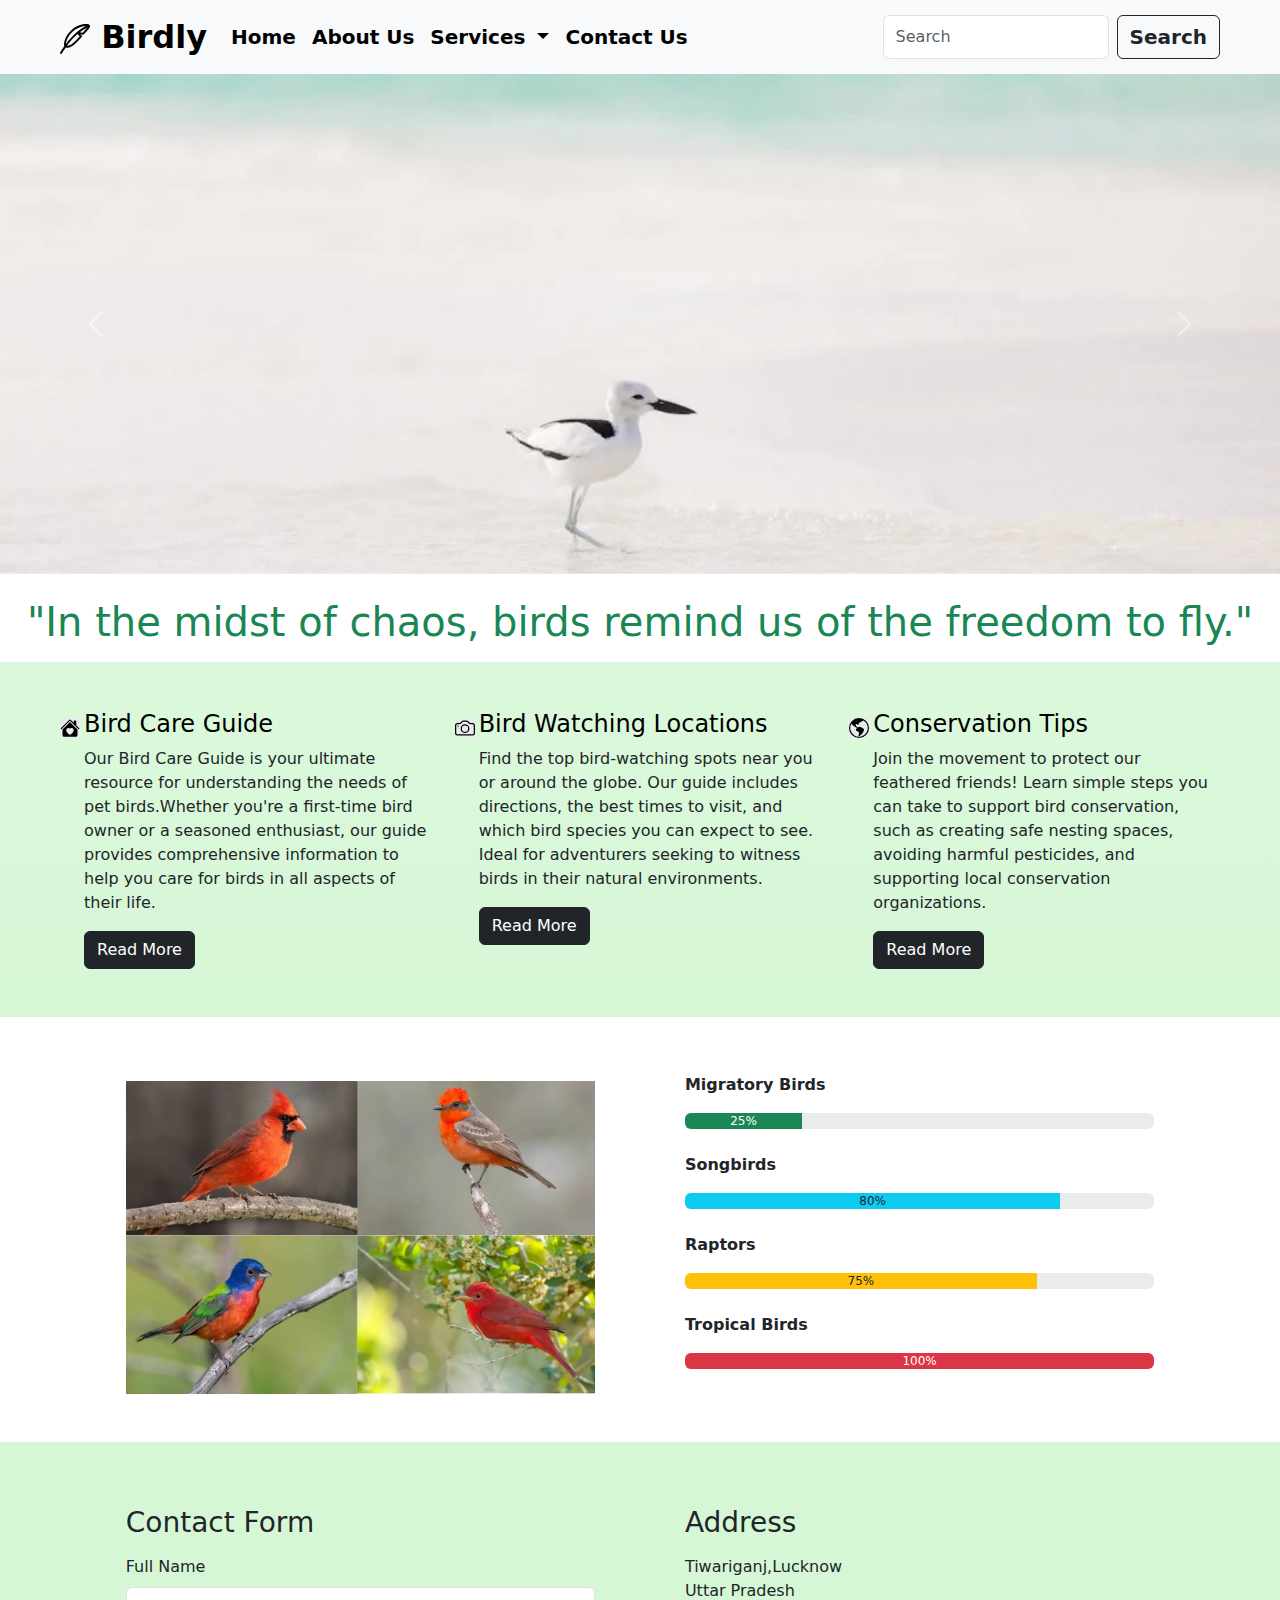
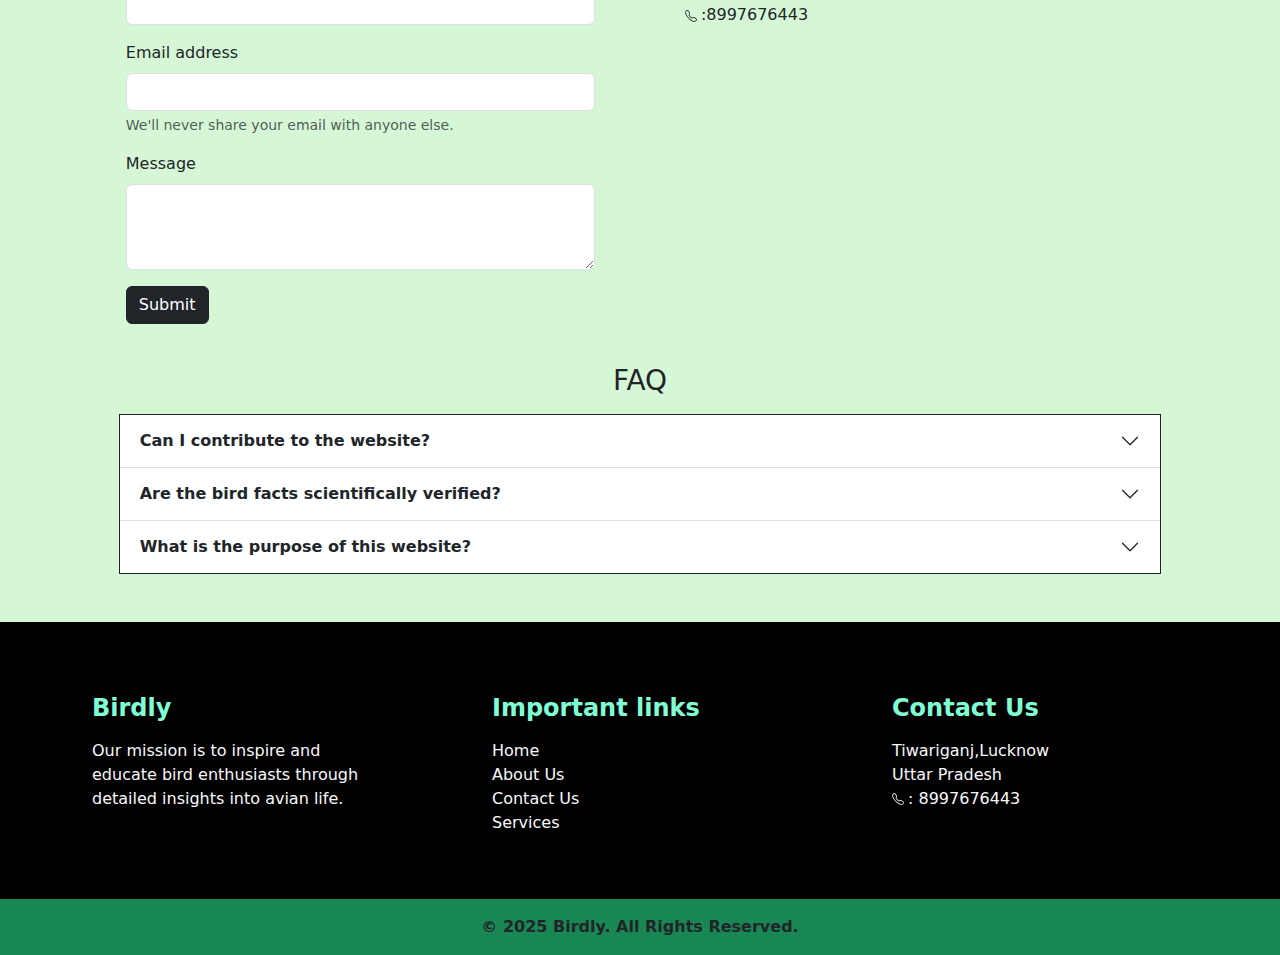
<file: index.html>
<!doctype html>
<html lang="en">

<head>
  <meta charset="utf-8">
  <meta name="viewport" content="width=device-width, initial-scale=1">
  <title>world of birds</title>
  <link href="https://cdn.jsdelivr.net/npm/bootstrap@5.3.3/dist/css/bootstrap.min.css" rel="stylesheet"
    integrity="sha384-QWTKZyjpPEjISv5WaRU9OFeRpok6YctnYmDr5pNlyT2bRjXh0JMhjY6hW+ALEwIH" crossorigin="anonymous">
  <link rel="stylesheet" href="style.css">
</head>

<body>
  <!-- navbar -->
  <nav class="navbar navbar-expand-lg bg-light">
    <div class="container-fluid">
      <a class="navbar-brand fs-2 fw-bold ms-5" href="#">
        <svg xmlns="http://www.w3.org/2000/svg" width="30" fill="currentColor" class="bi bi-feather"
          viewBox="0 0 16 16">
          <path
            d="M15.807.531c-.174-.177-.41-.289-.64-.363a3.8 3.8 0 0 0-.833-.15c-.62-.049-1.394 0-2.252.175C10.365.545 8.264 1.415 6.315 3.1S3.147 6.824 2.557 8.523c-.294.847-.44 1.634-.429 2.268.005.316.05.62.154.88q.025.061.056.122A68 68 0 0 0 .08 15.198a.53.53 0 0 0 .157.72.504.504 0 0 0 .705-.16 68 68 0 0 1 2.158-3.26c.285.141.616.195.958.182.513-.02 1.098-.188 1.723-.49 1.25-.605 2.744-1.787 4.303-3.642l1.518-1.55a.53.53 0 0 0 0-.739l-.729-.744 1.311.209a.5.5 0 0 0 .443-.15l.663-.684c.663-.68 1.292-1.325 1.763-1.892.314-.378.585-.752.754-1.107.163-.345.278-.773.112-1.188a.5.5 0 0 0-.112-.172M3.733 11.62C5.385 9.374 7.24 7.215 9.309 5.394l1.21 1.234-1.171 1.196-.027.03c-1.5 1.789-2.891 2.867-3.977 3.393-.544.263-.99.378-1.324.39a1.3 1.3 0 0 1-.287-.018Zm6.769-7.22c1.31-1.028 2.7-1.914 4.172-2.6a7 7 0 0 1-.4.523c-.442.533-1.028 1.134-1.681 1.804l-.51.524zm3.346-3.357C9.594 3.147 6.045 6.8 3.149 10.678c.007-.464.121-1.086.37-1.806.533-1.535 1.65-3.415 3.455-4.976 1.807-1.561 3.746-2.36 5.31-2.68a8 8 0 0 1 1.564-.173" />
        </svg>
        Birdly</a>
      <button class="navbar-toggler" type="button" data-bs-toggle="collapse" data-bs-target="#navbarSupportedContent"
        aria-controls="navbarSupportedContent" aria-expanded="false" aria-label="Toggle navigation">
        <span class="navbar-toggler-icon"></span>
      </button>
      <div class="collapse navbar-collapse" id="navbarSupportedContent">
        <ul class="navbar-nav me-auto mb-lg-0">
          <li class="nav-item">
            <a class="nav-link active fw-semibold fs-5" href="#">Home</a>
          </li>
          <li class="nav-item">
            <a class="nav-link active fw-semibold fs-5" href="#">About Us</a>
          </li>
          <li class="nav-item dropdown">
            <a class="nav-link active dropdown-toggle fw-semibold fs-5" href="#" role="button" data-bs-toggle="dropdown"
              aria-expanded="false">
              Services
            </a>
            <ul class="dropdown-menu">
              <li><a class="dropdown-item" href="#">Bird Identification</a></li>
              <li><a class="dropdown-item" href="#">Bird Watching guides</a></li>
              <li><a class="dropdown-item" href="#">Species Information</a></li>
            </ul>
          </li>
          <li class="nav-item">
            <a class="nav-link active fw-semibold fs-5" href="#">Contact Us</a>
          </li>
        </ul>
        <form class="d-flex" role="search">
          <input class="form-control me-2" type="search" placeholder="Search" aria-label="Search">
          <button class="btn btn-outline-dark fw-semibold fs-5 me-5" type="submit">Search</button>
        </form>
      </div>
    </div>
  </nav>


  <!-- slider -->
  <div id="carouselExampleAutoplaying" class="carousel slide" data-bs-ride="carousel">
    <div class="carousel-inner">
      <div class="carousel-item active">
        <img src="images/bird.webp" class="d-block w-100" alt="bird">
      </div>
      <div class="carousel-item">
        <img src="images/b-4.jpg" class="d-block w-100" alt="bird">
      </div>
      <div class="carousel-item">
        <img src="images/b-3.jpg" class="d-block w-100" alt="bird">
      </div>
    </div>
    <button class="carousel-control-prev" type="button" data-bs-target="#carouselExampleAutoplaying"
      data-bs-slide="prev">
      <span class="carousel-control-prev-icon" aria-hidden="true"></span>
      <span class="visually-hidden">Previous</span>
    </button>
    <button class="carousel-control-next" type="button" data-bs-target="#carouselExampleAutoplaying"
      data-bs-slide="next">
      <span class="carousel-control-next-icon" aria-hidden="true"></span>
      <span class="visually-hidden">Next</span>
    </button>
  </div>

  <!-- main-tagline-->
  <div class="container-fluid">
    <div class="row mt-4 mb-2">
      <div class="col-12 text-center text-success fw-bold">
        <h3 class="display-6">"In the midst of chaos, birds remind us of the freedom to fly."</h3>
      </div>
    </div>
  </div>

  <!-- features-section -->
  <div class="container-fluid">
    <div class="row gy-5 pb-5 px-5 row-cols-1 row-cols-md-3 mt-1 bg-gradient"
      style="background-color: rgb(214, 247, 214);">
      <div class="col d-flex align-items-start">
        <div
          class="icon-square text-body-emphasis bg-body-secondary d-inline-flex align-items-center justify-content-center fs-1 flex-shrink-0 me-1 mt-2">
          <svg xmlns="http://www.w3.org/2000/svg" width="20" height="20" fill="currentColor"
            class="bi bi-house-heart-fill" viewBox="0 0 16 16">
            <path
              d="M7.293 1.5a1 1 0 0 1 1.414 0L11 3.793V2.5a.5.5 0 0 1 .5-.5h1a.5.5 0 0 1 .5.5v3.293l2.354 2.353a.5.5 0 0 1-.708.707L8 2.207 1.354 8.853a.5.5 0 1 1-.708-.707z" />
            <path
              d="m14 9.293-6-6-6 6V13.5A1.5 1.5 0 0 0 3.5 15h9a1.5 1.5 0 0 0 1.5-1.5zm-6-.811c1.664-1.673 5.825 1.254 0 5.018-5.825-3.764-1.664-6.691 0-5.018" />
          </svg>
        </div>
        <div>
          <h3 class="fs-4 text-body-emphasis">Bird Care Guide</h3>
          <p>Our Bird Care Guide is your ultimate resource for understanding the needs of pet birds.Whether you're a
            first-time bird owner or a seasoned
            enthusiast, our guide provides comprehensive information to help you care for birds in all aspects of their
            life.</p>
          <a href="birdcareguide.html" class="btn btn-dark">
            Read More
          </a>
        </div>
      </div>
      <div class="col d-flex align-items-start">
        <div
          class="icon-square text-body-emphasis bg-body-secondary d-inline-flex align-items-center justify-content-center fs-4 flex-shrink-0 me-1 mt-2">
          <svg xmlns="http://www.w3.org/2000/svg" width="20" height="20" fill="currentColor" class="bi bi-camera"
            viewBox="0 0 16 16">
            <path
              d="M15 12a1 1 0 0 1-1 1H2a1 1 0 0 1-1-1V6a1 1 0 0 1 1-1h1.172a3 3 0 0 0 2.12-.879l.83-.828A1 1 0 0 1 6.827 3h2.344a1 1 0 0 1 .707.293l.828.828A3 3 0 0 0 12.828 5H14a1 1 0 0 1 1 1zM2 4a2 2 0 0 0-2 2v6a2 2 0 0 0 2 2h12a2 2 0 0 0 2-2V6a2 2 0 0 0-2-2h-1.172a2 2 0 0 1-1.414-.586l-.828-.828A2 2 0 0 0 9.172 2H6.828a2 2 0 0 0-1.414.586l-.828.828A2 2 0 0 1 3.172 4z" />
            <path
              d="M8 11a2.5 2.5 0 1 1 0-5 2.5 2.5 0 0 1 0 5m0 1a3.5 3.5 0 1 0 0-7 3.5 3.5 0 0 0 0 7M3 6.5a.5.5 0 1 1-1 0 .5.5 0 0 1 1 0" />
          </svg>
        </div>
        <div>
          <h3 class="fs-4 text-body-emphasis">Bird Watching Locations</h3>
          <p>Find the top bird-watching spots near you or around the globe. Our guide includes directions, the best
            times
            to visit, and which bird species you can expect to see. Ideal for adventurers seeking to witness birds in
            their natural environments.</p>
          <a href="birdwatching.html" class="btn btn-dark">
            Read More
          </a>
        </div>
      </div>
      <div class="col d-flex align-items-start">
        <div
          class="icon-square text-body-emphasis bg-body-secondary d-inline-flex align-items-center justify-content-center fs-4 flex-shrink-0 me-1 mt-2">
          <svg xmlns="http://www.w3.org/2000/svg" width="20" height="20" fill="currentColor"
            class="bi bi-globe-americas" viewBox="0 0 16 16">
            <path
              d="M8 0a8 8 0 1 0 0 16A8 8 0 0 0 8 0M2.04 4.326c.325 1.329 2.532 2.54 3.717 3.19.48.263.793.434.743.484q-.121.12-.242.234c-.416.396-.787.749-.758 1.266.035.634.618.824 1.214 1.017.577.188 1.168.38 1.286.983.082.417-.075.988-.22 1.52-.215.782-.406 1.48.22 1.48 1.5-.5 3.798-3.186 4-5 .138-1.243-2-2-3.5-2.5-.478-.16-.755.081-.99.284-.172.15-.322.279-.51.216-.445-.148-2.5-2-1.5-2.5.78-.39.952-.171 1.227.182.078.099.163.208.273.318.609.304.662-.132.723-.633.039-.322.081-.671.277-.867.434-.434 1.265-.791 2.028-1.12.712-.306 1.365-.587 1.579-.88A7 7 0 1 1 2.04 4.327Z" />
          </svg>
        </div>
        <div>
          <h3 class="fs-4 text-body-emphasis">Conservation Tips</h3>
          <p>Join the movement to protect our feathered friends! Learn simple steps you can take to support bird
            conservation, such as creating safe nesting spaces, avoiding harmful pesticides, and supporting local
            conservation organizations.</p>
          <a href="conservationtips.html" class="btn btn-dark">
            Read More
          </a>
        </div>
      </div>

    </div>
  </div>


  <!-- progress -->
  <div class="container-fluid mb-5">
    <div class="row mt-3 mb-2 px-5 justify-content-evenly">
      <div class="col-md-5 pt-4  pt-md-5">
        <img src="images/red-birds.webp" alt="birds" class="img-fluid">
      </div>
      <div class="col-md-5 pt-3">

        <p class="mt-xl-4 fw-semibold">Migratory Birds</p>
        <div class="progress" role="progressbar" aria-label="Success example" aria-valuenow="25" aria-valuemin="0"
          aria-valuemax="100">
          <div class="progress-bar bg-success" style="width: 25%">25%</div>
        </div>

        <p class="mt-xl-4 fw-semibold">Songbirds</p>
        <div class="progress" role="progressbar" aria-label="Info example" aria-valuenow="50" aria-valuemin="0"
          aria-valuemax="80">
          <div class="progress-bar bg-info text-dark" style="width: 80%">80%</div>
        </div>

        <p class="mt-xl-4 fw-semibold">Raptors</p>
        <div class="progress" role="progressbar" aria-label="Warning example" aria-valuenow="75" aria-valuemin="0"
          aria-valuemax="100">
          <div class="progress-bar bg-warning text-dark" style="width: 75%">75%</div>
        </div>

        <p class="mt-xl-4 fw-semibold">Tropical Birds</p>
        <div class="progress" role="progressbar" aria-label="Danger example" aria-valuenow="100" aria-valuemin="0"
          aria-valuemax="100">
          <div class="progress-bar bg-danger" style="width: 100%">100%</div>
        </div>
      </div>
    </div>
  </div>

  <!-- contact form and other sections in it-->
  <div class="container-fluid pt-4" style="background-color: rgb(214, 247, 214);">
    <div class="row mb-2 px-5 py-2 justify-content-evenly">
      <div class="col-md-5 pb-2 mt-4">
        <h3 class="mb-3 mt-2">Contact Form</h3>
        <form>
          <div class="mb-3">
            <label for="exampleInputUsername" class="form-label">Full Name</label>
            <input type="text" class="form-control" id="exampleInputUsername">
          </div>

          <div class="mb-3">
            <label for="exampleInputEmail1" class="form-label">Email address</label>
            <input type="email" class="form-control" id="exampleInputEmail1" aria-describedby="emailHelp">
            <div id="emailHelp" class="form-text">We'll never share your email with anyone else.</div>
          </div>

          <div class="mb-3">
            <label for="exampleFormControlTextarea1" class="form-label">Message</label>
            <textarea class="form-control" id="exampleFormControlTextarea1" rows="3"></textarea>
          </div>

          <button type="submit" class="btn btn-dark">Submit</button>
        </form>
      </div>
      <div class="col-md-5 mt-4">
        <h3 class="mb-3 mt-2">Address</h3>
        <div class="mb-3">
          Tiwariganj,Lucknow <br>
          Uttar Pradesh <br>
          <svg xmlns="http://www.w3.org/2000/svg" width="12" height="12" fill="currentColor"
            class="bi bi-telephone me-1" viewBox="0 0 16 16">
            <path
              d="M3.654 1.328a.678.678 0 0 0-1.015-.063L1.605 2.3c-.483.484-.661 1.169-.45 1.77a17.6 17.6 0 0 0 4.168 6.608 17.6 17.6 0 0 0 6.608 4.168c.601.211 1.286.033 1.77-.45l1.034-1.034a.678.678 0 0 0-.063-1.015l-2.307-1.794a.68.68 0 0 0-.58-.122l-2.19.547a1.75 1.75 0 0 1-1.657-.459L5.482 8.062a1.75 1.75 0 0 1-.46-1.657l.548-2.19a.68.68 0 0 0-.122-.58zM1.884.511a1.745 1.745 0 0 1 2.612.163L6.29 2.98c.329.423.445.974.315 1.494l-.547 2.19a.68.68 0 0 0 .178.643l2.457 2.457a.68.68 0 0 0 .644.178l2.189-.547a1.75 1.75 0 0 1 1.494.315l2.306 1.794c.829.645.905 1.87.163 2.611l-1.034 1.034c-.74.74-1.846 1.065-2.877.702a18.6 18.6 0 0 1-7.01-4.42 18.6 18.6 0 0 1-4.42-7.009c-.362-1.03-.037-2.137.703-2.877z" />
          </svg>:8997676443
        </div>

        <div class="mb-3">
          <iframe
            src="https://www.google.com/maps/embed?pb=!1m18!1m12!1m3!1d3887.1172397809873!2d81.06494396047765!3d26.892998060474458!2m3!1f0!2f0!3f0!3m2!1i1024!2i768!4f13.1!3m3!1m2!1s0x399958aa9da50cb7%3A0x8f5a1f4d75d0d691!2sShri%20Ramswaroop%20College%20Of%20Engineering%20and%20Management!5e0!3m2!1sen!2sin!4v1731747460022!5m2!1sen!2sin"
            style="width: 100%;" height="225" style="border:0;" allowfullscreen="" loading="lazy"
            referrerpolicy="no-referrer-when-downgrade"></iframe>
        </div>
      </div>
    </div>

    <!-- faq -->
    <div class="row pt-3 pb-5 justify-content-evenly">
      <div class="col-md-10" style="background-color: rgb(214, 247, 214);">
        <h3 class=" text-center mb-3">FAQ</h3>

        <div class="accordion accordion-flush border border-dark" id="accordionFlushExample">
          <div class="accordion-item">
            <h2 class="accordion-header">
              <button class="accordion-button collapsed fw-semibold" type="button" data-bs-toggle="collapse"
                data-bs-target="#flush-collapseOne" aria-expanded="false" aria-controls="flush-collapseOne">
                Can I contribute to the website?
              </button>
            </h2>
            <div id="flush-collapseOne" class="accordion-collapse collapse" data-bs-parent="#accordionFlushExample">
              <div class="accordion-body">Absolutely! You can upload your bird sightings, pictures, or suggest
                improvements.
              </div>
            </div>
          </div>
          <div class="accordion-item">
            <h2 class="accordion-header">
              <button class="accordion-button collapsed fw-semibold" type="button" data-bs-toggle="collapse"
                data-bs-target="#flush-collapseTwo" aria-expanded="false" aria-controls="flush-collapseTwo">
                Are the bird facts scientifically verified?
              </button>
            </h2>
            <div id="flush-collapseTwo" class="accordion-collapse collapse" data-bs-parent="#accordionFlushExample">
              <div class="accordion-body">Yes, all our information is sourced from credible ornithological research and
                databases.
              </div>
            </div>
          </div>
          <div class="accordion-item">
            <h2 class="accordion-header">
              <button class="accordion-button collapsed fw-semibold" type="button" data-bs-toggle="collapse"
                data-bs-target="#flush-collapseThree" aria-expanded="false" aria-controls="flush-collapseThree">
                What is the purpose of this website?
              </button>
            </h2>
            <div id="flush-collapseThree" class="accordion-collapse collapse" data-bs-parent="#accordionFlushExample">
              <div class="accordion-body">This website is dedicated to helping bird enthusiasts learn about various bird
                species, their habitats, and conservation efforts.
              </div>
            </div>
          </div>
        </div>
      </div>
    </div>

    <!-- footer -->
    <div class="row pt-5 pb-5 justify-content-evenly text-light" style="background-color: black;">
      <div class="col-sm-3 pt-4 text-center text-md-start">
        <h4 class="pb-2 fw-bold" style="color: aquamarine;">Birdly</h4>
        <p>Our mission is to inspire and educate bird enthusiasts through detailed insights into avian life.</p>
      </div>
      <div class="col-sm-3 pt-4 text-center text-md-start">
        <h4 class="pb-2 fw-bold" style="color: aquamarine;">Important links</h4>
        <p>
          <a href="#" class="link-light text-decoration-none">Home</a> <br>
          <a href="#" class="link-light text-decoration-none">About Us</a><br>
          <a href="#" class="link-light text-decoration-none">Contact Us</a><br>
          <a href="#" class="link-light text-decoration-none">Services</a>
        </p>
      </div>
      <div class="col-sm-3 pt-4 text-center text-md-start">
        <h4 class="pb-2 fw-bold" style="color: aquamarine;">Contact Us</h4>
        <p>Tiwariganj,Lucknow <br> Uttar Pradesh <br>
          <svg xmlns="http://www.w3.org/2000/svg" width="12" height="12" fill="currentColor"
            class="bi bi-telephone me-1" viewBox="0 0 16 16">
            <path
              d="M3.654 1.328a.678.678 0 0 0-1.015-.063L1.605 2.3c-.483.484-.661 1.169-.45 1.77a17.6 17.6 0 0 0 4.168 6.608 17.6 17.6 0 0 0 6.608 4.168c.601.211 1.286.033 1.77-.45l1.034-1.034a.678.678 0 0 0-.063-1.015l-2.307-1.794a.68.68 0 0 0-.58-.122l-2.19.547a1.75 1.75 0 0 1-1.657-.459L5.482 8.062a1.75 1.75 0 0 1-.46-1.657l.548-2.19a.68.68 0 0 0-.122-.58zM1.884.511a1.745 1.745 0 0 1 2.612.163L6.29 2.98c.329.423.445.974.315 1.494l-.547 2.19a.68.68 0 0 0 .178.643l2.457 2.457a.68.68 0 0 0 .644.178l2.189-.547a1.75 1.75 0 0 1 1.494.315l2.306 1.794c.829.645.905 1.87.163 2.611l-1.034 1.034c-.74.74-1.846 1.065-2.877.702a18.6 18.6 0 0 1-7.01-4.42 18.6 18.6 0 0 1-4.42-7.009c-.362-1.03-.037-2.137.703-2.877z" />
          </svg>: 8997676443
        </p>
      </div>
    </div>
    <div class="row pt-3 bg-success justify-content-evenly">
      <div class="col-10 text-center fw-bold">
        <p>&copy; 2025 Birdly. All Rights Reserved.
        </p>
      </div>
    </div>
    <!-- container-end -->
  </div>


  <script src="https://cdn.jsdelivr.net/npm/bootstrap@5.3.3/dist/js/bootstrap.bundle.min.js"
    integrity="sha384-YvpcrYf0tY3lHB60NNkmXc5s9fDVZLESaAA55NDzOxhy9GkcIdslK1eN7N6jIeHz"
    crossorigin="anonymous"></script>
</body>

</html>
</file>
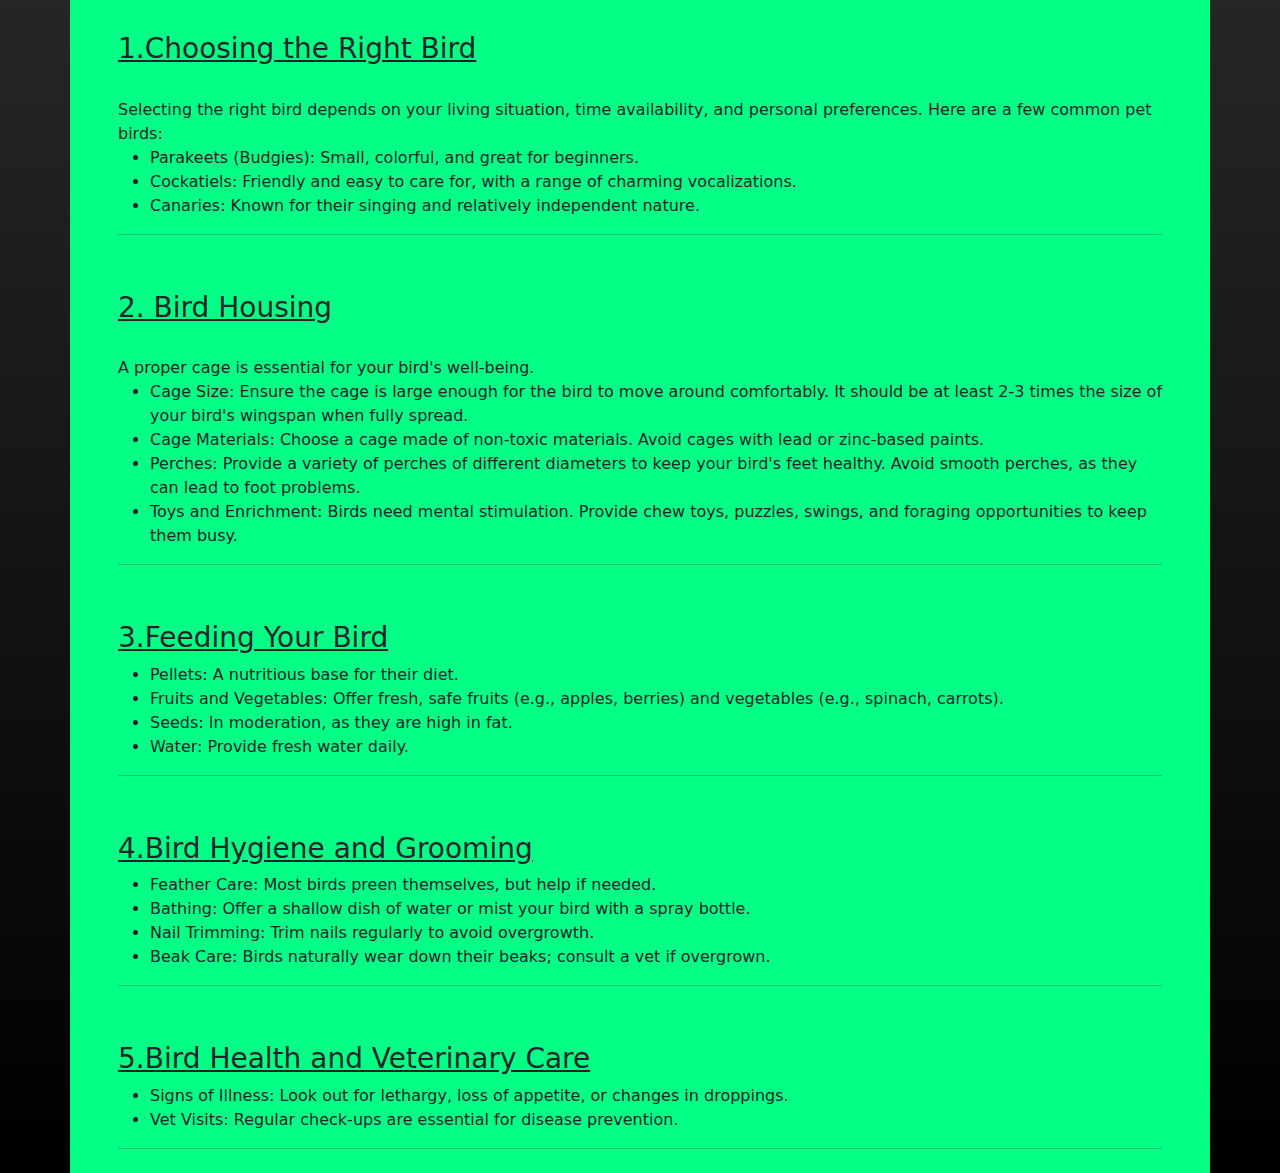
<file: birdcareguide.html>
<!DOCTYPE html>
<html lang="en">

<head>
  <meta charset="UTF-8">
  <meta name="viewport" content="width=, initial-scale=1.0">
  <title>Bird Care Guide</title>
  <link href="https://cdn.jsdelivr.net/npm/bootstrap@5.3.3/dist/css/bootstrap.min.css" rel="stylesheet"
    integrity="sha384-QWTKZyjpPEjISv5WaRU9OFeRpok6YctnYmDr5pNlyT2bRjXh0JMhjY6hW+ALEwIH" crossorigin="anonymous">
</head>

<body>
  <div class="container-fluid bg-gradient" style="background-color: black;">
    <div class="container justify-content-center px-5" style="background-color: rgb(3, 255, 133);">
      <div class="row pt-3 pb-2">
        <div class="col8 text-dark">
          <p>
            <u>
              <h3>1.Choosing the Right Bird</h3>
            </u> <br>Selecting the right bird depends on your living situation, time availability, and personal
            preferences. Here are a few common pet birds:
            <br>
          <ul>
            <li>Parakeets (Budgies): Small, colorful, and great for beginners.</li>
            <li>Cockatiels: Friendly and easy to care for, with a range of charming vocalizations.</li>
            <li>Canaries: Known for their singing and relatively independent nature.</li>
          </ul>
          </p>
          <hr>
        </div>
      </div>

      <div class="row pt-3 pb-2">
        <div class="col8 text-dark">
          <p>
            <u>
              <h3>2. Bird Housing</h3>
            </u> <br>A proper cage is essential for your bird's well-being.
            <br>
          <ul>
            <li>Cage Size: Ensure the cage is large enough for the bird to move around comfortably. It should be at
              least 2-3 times the size of your bird's wingspan when fully spread.</li>
            <li>Cage Materials: Choose a cage made of non-toxic materials. Avoid cages with lead or zinc-based paints.
            </li>
            <li>Perches: Provide a variety of perches of different diameters to keep your bird's feet healthy. Avoid
              smooth perches, as they can lead to foot problems.</li>
            <li>Toys and Enrichment: Birds need mental stimulation. Provide chew toys, puzzles, swings, and foraging
              opportunities to keep them busy.</li>
          </ul>

          </p>
          <hr>
        </div>
      </div>

      <div class="row pt-3 pb-2">
        <div class="col8 text-dark">
          <p>
            <u>
              <h3>3.Feeding Your Bird</h3>
            </u>
          <ul>
            <li>Pellets: A nutritious base for their diet.</li>
            <li>Fruits and Vegetables: Offer fresh, safe fruits (e.g., apples, berries) and vegetables (e.g., spinach,
              carrots).</li>
            <li>Seeds: In moderation, as they are high in fat.</li>
            <li>Water: Provide fresh water daily.</li>
          </ul>
          </p>
          <hr>
        </div>
      </div>

      <div class="row pt-3 pb-2">
        <div class="col8 text-dark">
          <p>
            <u>
              <h3>4.Bird Hygiene and Grooming</h3>
            </u>
          <ul>
            <li>Feather Care: Most birds preen themselves, but help if needed.</li>
            <li>Bathing: Offer a shallow dish of water or mist your bird with a spray bottle.</li>
            <li>Nail Trimming: Trim nails regularly to avoid overgrowth.</li>
            <li>Beak Care: Birds naturally wear down their beaks; consult a vet if overgrown.</li>
          </ul>
          </p>
          <hr>
        </div>
      </div>

      <div class="row pt-3 pb-2">
        <div class="col8 text-dark">
          <p>
            <u>
              <h3>5.Bird Health and Veterinary Care</h3>
            </u>
          <ul>
            <li>Signs of Illness: Look out for lethargy, loss of appetite, or changes in droppings.
            </li>
            <li>Vet Visits: Regular check-ups are essential for disease prevention.
            </li>

          </ul>
          </p>
          <hr>
        </div>
      </div>

    </div>
  </div>
</body>

</html>
</file>
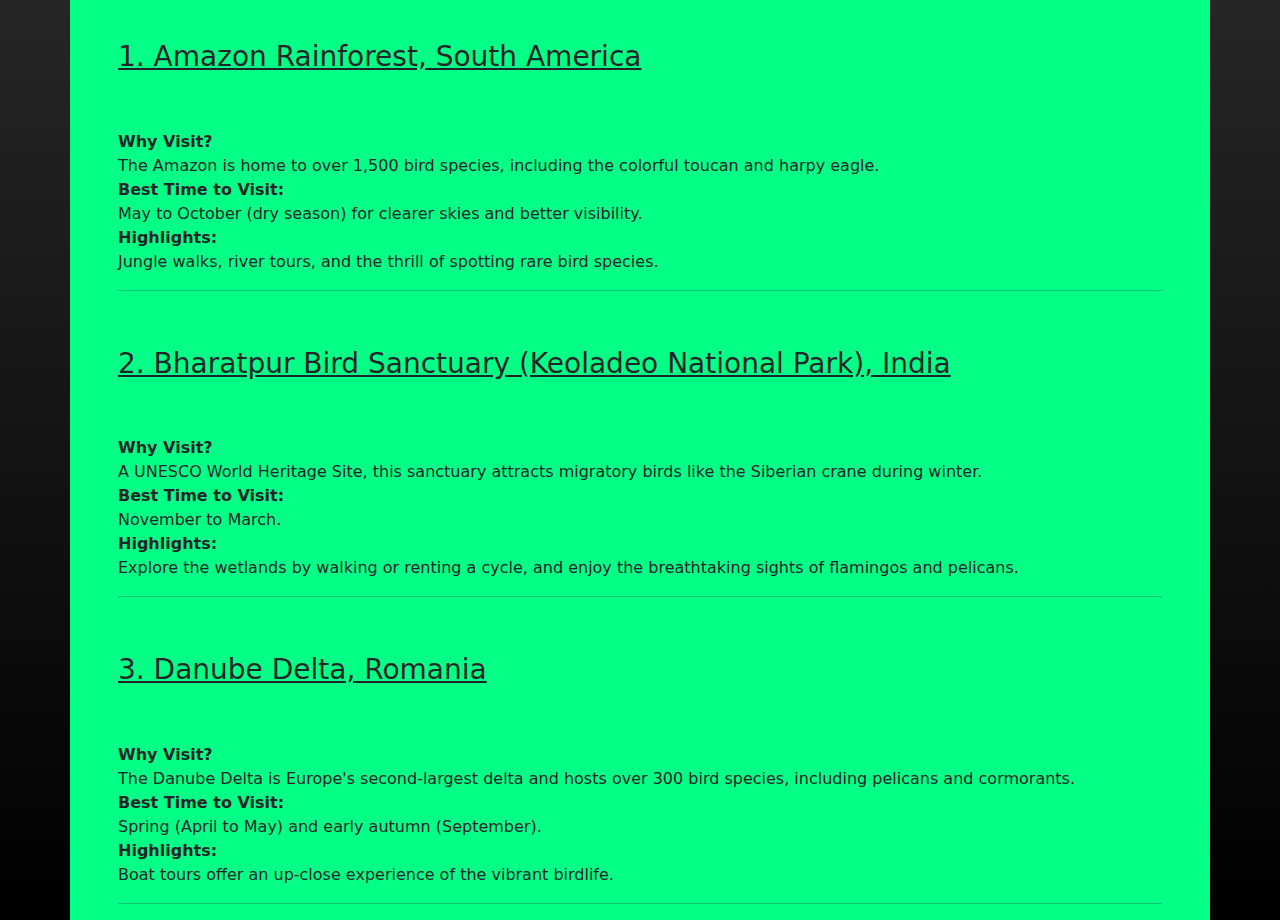
<file: birdwatching.html>
<!DOCTYPE html>
<html lang="en">

<head>
  <meta charset="UTF-8">
  <meta name="viewport" content="width=, initial-scale=1.0">
  <title>Bird Watching Locations</title>
  <link href="https://cdn.jsdelivr.net/npm/bootstrap@5.3.3/dist/css/bootstrap.min.css" rel="stylesheet"
    integrity="sha384-QWTKZyjpPEjISv5WaRU9OFeRpok6YctnYmDr5pNlyT2bRjXh0JMhjY6hW+ALEwIH" crossorigin="anonymous">
</head>

<body>
  <div class="container-fluid bg-gradient" style="background-color: black;">
    <div class="container justify-content-center px-5" style="background-color: rgb(3, 255, 133);">
      <div class="row pt-4">
        <div class="col8 text-dark">
          <p>
            <u>
              <h3>1. Amazon Rainforest, South America </h3>
            </u> <br><br>
            <b>Why Visit?</b> <br>
            The Amazon is home to over 1,500 bird species, including the colorful toucan and harpy eagle. <br>
            <b>Best Time to Visit:</b> <br>
            May to October (dry season) for clearer skies and better visibility. <br>
            <b>Highlights:</b> <br>
            Jungle walks, river tours, and the thrill of spotting rare bird species.
          </p>
          <hr>
        </div>
      </div>

      <div class="row pt-4">
        <div class="col8 text-dark">
          <p>
            <u>
              <h3>2. Bharatpur Bird Sanctuary (Keoladeo National Park), India</h3>
            </u> <br><br>
            <b>Why Visit?</b> <br>
            A UNESCO World Heritage Site, this sanctuary attracts migratory birds like the Siberian crane during winter.
            <br>
            <b>Best Time to Visit:</b> <br>
            November to March. <br>
            <b>Highlights:</b> <br>
            Explore the wetlands by walking or renting a cycle, and enjoy the breathtaking sights of flamingos and
            pelicans.
          </p>
          <hr>
        </div>
      </div>

      <div class="row pt-4">
        <div class="col8 text-dark">
          <p>
            <u>
              <h3>3. Danube Delta, Romania</h3>
            </u> <br><br>
            <b>Why Visit?</b> <br>
            The Danube Delta is Europe's second-largest delta and hosts over 300 bird species, including pelicans and
            cormorants. <br>
            <b>Best Time to Visit:</b> <br>
            Spring (April to May) and early autumn (September). <br>
            <b>Highlights:</b> <br>
            Boat tours offer an up-close experience of the vibrant birdlife.
          </p>
          <hr>
        </div>
      </div>
    </div>
  </div>
</body>

</html>
</file>
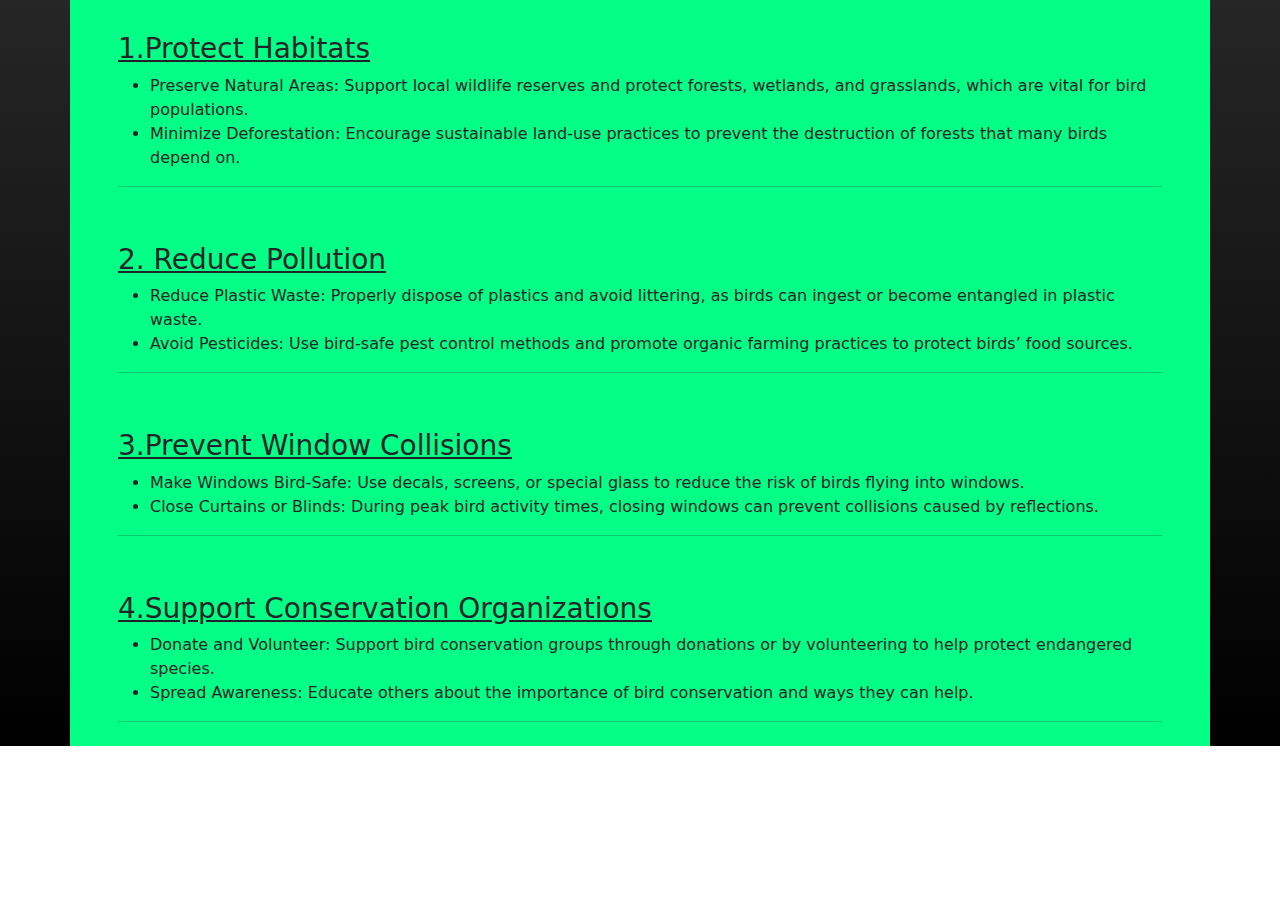
<file: conservationtips.html>
<!DOCTYPE html>
<html lang="en">

<head>
  <meta charset="UTF-8">
  <meta name="viewport" content="width=, initial-scale=1.0">
  <title>Conservation Tips</title>
  <link href="https://cdn.jsdelivr.net/npm/bootstrap@5.3.3/dist/css/bootstrap.min.css" rel="stylesheet"
    integrity="sha384-QWTKZyjpPEjISv5WaRU9OFeRpok6YctnYmDr5pNlyT2bRjXh0JMhjY6hW+ALEwIH" crossorigin="anonymous">
</head>

<body>
  <div class="container-fluid bg-gradient" style="background-color: black;">
    <div class="container justify-content-center px-5" style="background-color: rgb(3, 255, 133);">
      <div class="row pt-3 pb-2">
        <div class="col8 text-dark">
          <p>
            <u>
              <h3>1.Protect Habitats</h3>
            </u>
          <ul>
            <li>Preserve Natural Areas: Support local wildlife reserves and protect forests, wetlands, and grasslands,
              which are vital for bird populations.</li>

            <li>Minimize Deforestation: Encourage sustainable land-use practices to prevent the destruction of forests
              that many birds depend on.</li>
          </ul>
          </p>
          <hr>
        </div>
      </div>

      <div class="row pt-3 pb-2">
        <div class="col8 text-dark">
          <p>
            <u>
              <h3>2. Reduce Pollution</h3>
            </u>
          <ul>

            <li>Reduce Plastic Waste: Properly dispose of plastics and avoid littering, as birds can ingest or become
              entangled in plastic waste.</li>
            <li>Avoid Pesticides: Use bird-safe pest control methods and promote organic farming practices to protect
              birds’ food sources.</li>
          </ul>

          </p>
          <hr>
        </div>
      </div>

      <div class="row pt-3 pb-2">
        <div class="col8 text-dark">
          <p>
            <u>
              <h3>3.Prevent Window Collisions</h3>
            </u>
          <ul>

            <li>Make Windows Bird-Safe: Use decals, screens, or special glass to reduce the risk of birds flying into
              windows.</li>
            <li>Close Curtains or Blinds: During peak bird activity times, closing windows can prevent collisions caused
              by reflections.</li>
          </ul>
          </p>
          <hr>
        </div>
      </div>

      <div class="row pt-3 pb-2">
        <div class="col8 text-dark">
          <p>
            <u>
              <h3>4.Support Conservation Organizations</h3>
            </u>
          <ul>

            <li>Donate and Volunteer: Support bird conservation groups through donations or by volunteering to help
              protect endangered species.</li>
            <li>Spread Awareness: Educate others about the importance of bird conservation and ways they can help.</li>
          </ul>
          </p>
          <hr>
        </div>
      </div>

    </div>
  </div>
</body>

</html>
</file>
<file: style.css>
#carouselExampleAutoplaying .carousel-inner img {
  max-height: 500px;
  object-fit: cover;
}
</file>
